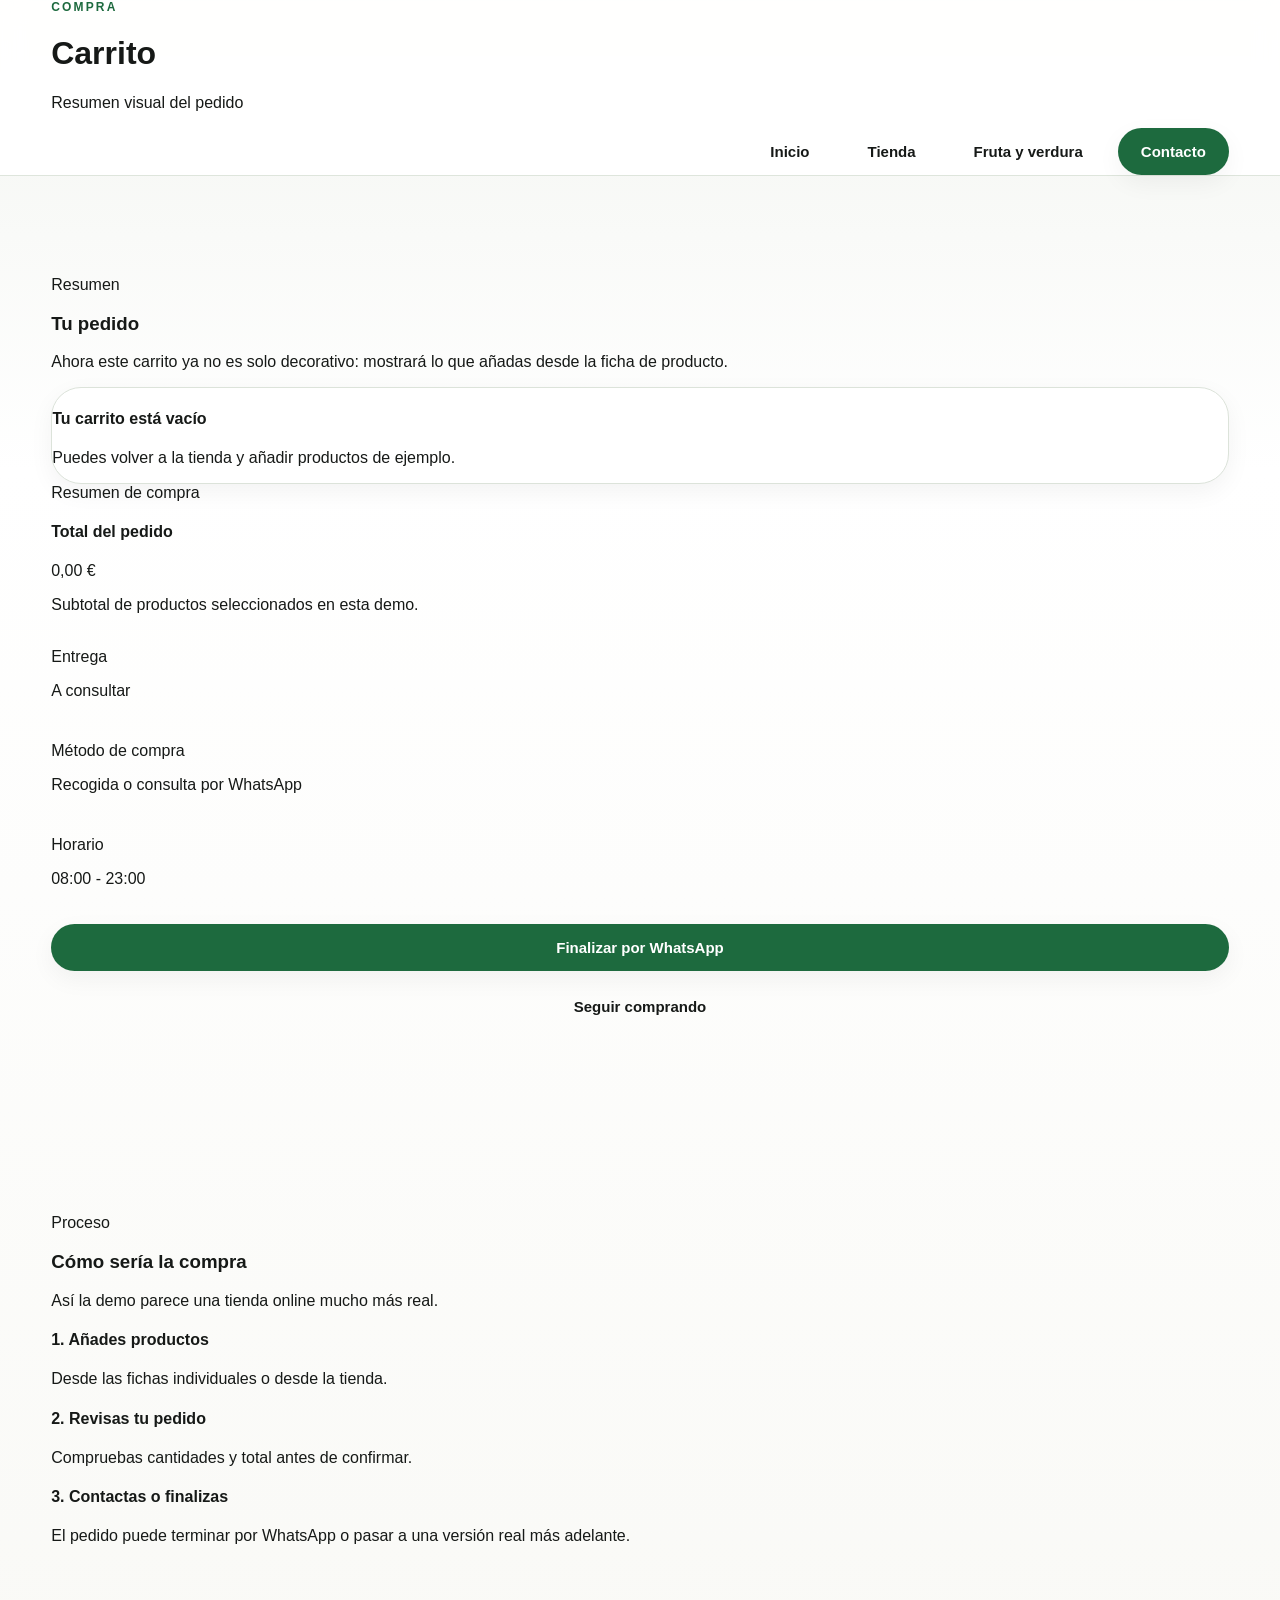
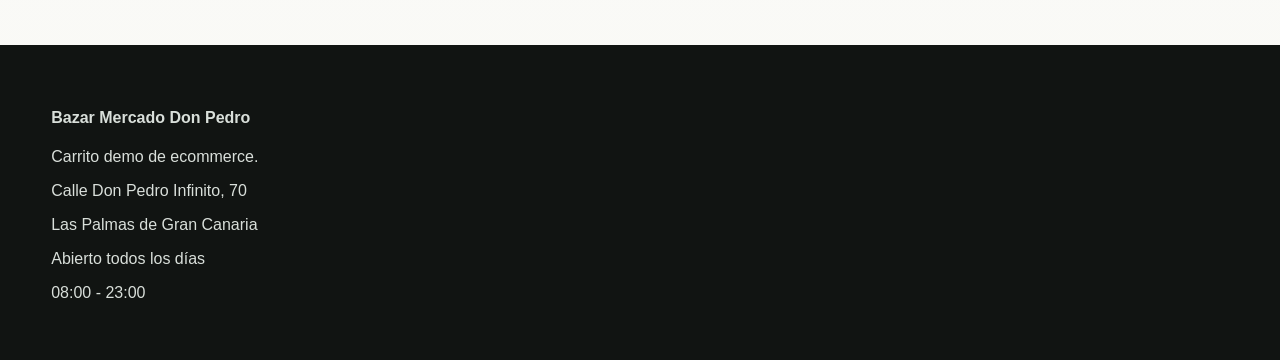
<file: carrito.html>
<!DOCTYPE html>
<html lang="es">
<head>
  <meta charset="UTF-8" />
  <meta name="viewport" content="width=device-width, initial-scale=1.0" />
  <title>Carrito | Bazar Mercado Don Pedro</title>
  <meta name="description" content="Carrito visual de compra de Bazar Mercado Don Pedro." />
  <link rel="stylesheet" href="style.css" />
</head>
<body>

  <header class="site-header">
    <div class="container header-inner">
      <div class="brand-block">
        <p class="eyebrow">Compra</p>
        <h1 class="brand-name">Carrito</h1>
        <p class="brand-subtitle">Resumen visual del pedido</p>
      </div>

      <div class="header-actions">
        <a class="btn btn-outline" href="index.html">Inicio</a>
        <a class="btn btn-outline" href="tienda.html">Tienda</a>
        <a class="btn btn-outline" href="categoria-fruta.html">Fruta y verdura</a>
        <a class="btn btn-primary" href="contacto.html">Contacto</a>
      </div>
    </div>
  </header>

  <main>
    <section class="section">
      <div class="container">
        <div class="section-heading">
          <p class="section-eyebrow">Resumen</p>
          <h3>Tu pedido</h3>
          <p>
            Ahora este carrito ya no es solo decorativo: mostrará lo que añadas desde la ficha de producto.
          </p>
        </div>

        <div class="contact-grid">
          <div id="cart-items">
            <div class="category-card">
              <h4>Cargando carrito...</h4>
              <p>En unos segundos se mostrarán aquí los productos añadidos.</p>
            </div>
          </div>

          <div>
            <div class="offer-card" style="position:sticky; top:110px;">
              <span class="offer-tag">Resumen de compra</span>
              <h4>Total del pedido</h4>
              <p class="offer-price" id="cart-total">0,00 €</p>
              <p>Subtotal de productos seleccionados en esta demo.</p>

              <div style="margin-top:18px; display:grid; gap:10px;">
                <div class="mini-card">
                  <p class="mini-card-label">Entrega</p>
                  <p class="mini-card-value">A consultar</p>
                </div>

                <div class="mini-card">
                  <p class="mini-card-label">Método de compra</p>
                  <p class="mini-card-value">Recogida o consulta por WhatsApp</p>
                </div>

                <div class="mini-card">
                  <p class="mini-card-label">Horario</p>
                  <p class="mini-card-value">08:00 - 23:00</p>
                </div>
              </div>

              <div style="margin-top:20px; display:grid; gap:12px;">
                <a class="btn btn-primary" href="https://wa.me/34928123456?text=Hola,%20quiero%20confirmar%20mi%20pedido%20del%20carrito.">
                  Finalizar por WhatsApp
                </a>
                <a class="btn btn-outline" href="tienda.html">Seguir comprando</a>
              </div>
            </div>
          </div>
        </div>
      </div>
    </section>

    <section class="section section-tinted">
      <div class="container">
        <div class="section-heading">
          <p class="section-eyebrow">Proceso</p>
          <h3>Cómo sería la compra</h3>
          <p>Así la demo parece una tienda online mucho más real.</p>
        </div>

        <div class="services-grid">
          <article class="service-card">
            <h4>1. Añades productos</h4>
            <p>Desde las fichas individuales o desde la tienda.</p>
          </article>

          <article class="service-card">
            <h4>2. Revisas tu pedido</h4>
            <p>Compruebas cantidades y total antes de confirmar.</p>
          </article>

          <article class="service-card">
            <h4>3. Contactas o finalizas</h4>
            <p>El pedido puede terminar por WhatsApp o pasar a una versión real más adelante.</p>
          </article>
        </div>
      </div>
    </section>
  </main>

  <footer class="site-footer">
    <div class="container footer-inner">
      <div>
        <h4>Bazar Mercado Don Pedro</h4>
        <p>Carrito demo de ecommerce.</p>
      </div>
      <div>
        <p>Calle Don Pedro Infinito, 70</p>
        <p>Las Palmas de Gran Canaria</p>
      </div>
      <div>
        <p>Abierto todos los días</p>
        <p>08:00 - 23:00</p>
      </div>
    </div>
  </footer>

  <script src="app.js"></script>
</body>
</html>
</file>
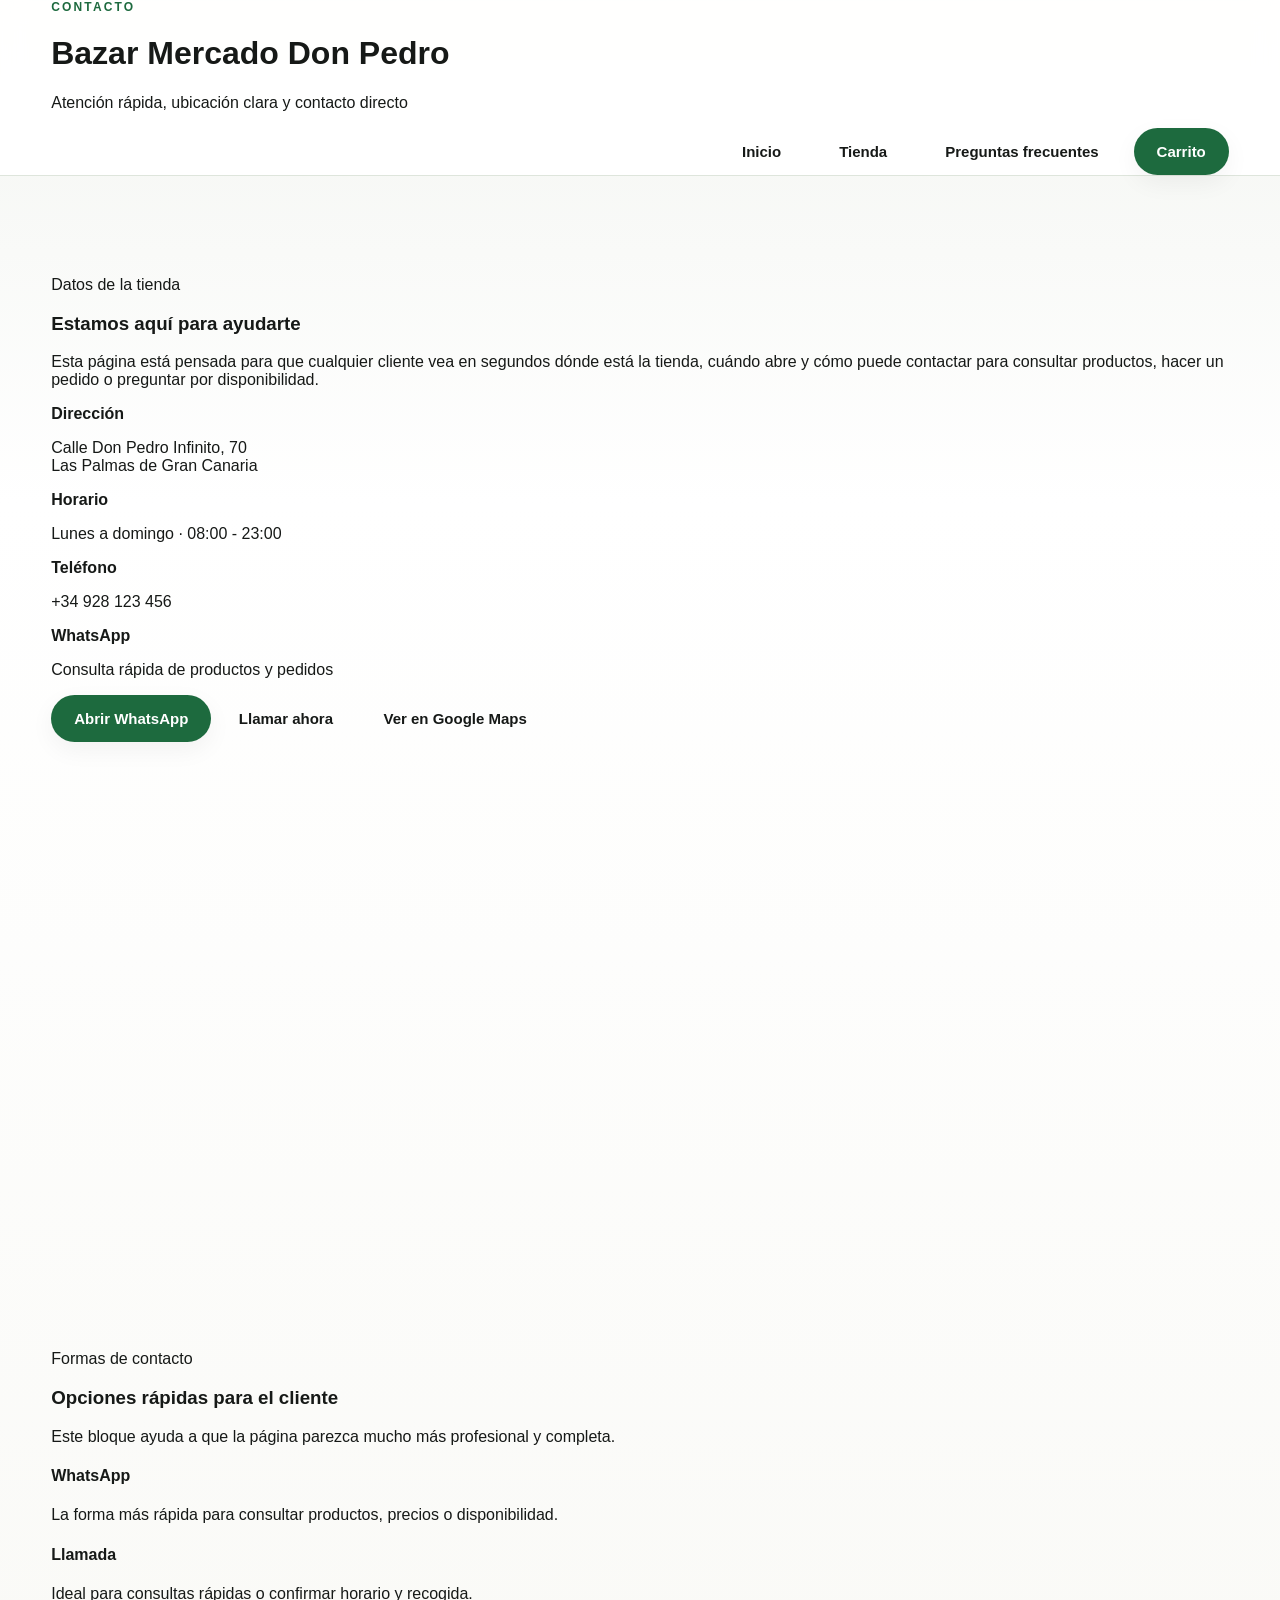
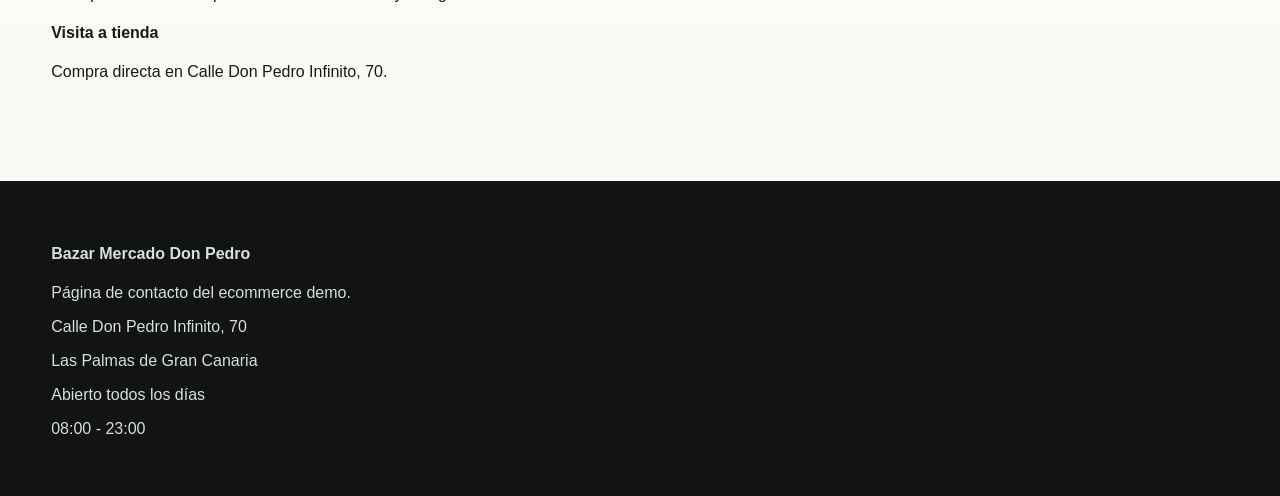
<file: contacto.html>
<!DOCTYPE html>
<html lang="es">
<head>
  <meta charset="UTF-8" />
  <meta name="viewport" content="width=device-width, initial-scale=1.0" />
  <title>Contacto | Bazar Mercado Don Pedro</title>
  <meta name="description" content="Contacto de Bazar Mercado Don Pedro. Dirección, horario, teléfono, WhatsApp y mapa." />
  <link rel="stylesheet" href="style.css" />
</head>
<body>

  <header class="site-header">
    <div class="container header-inner">
      <div class="brand-block">
        <p class="eyebrow">Contacto</p>
        <h1 class="brand-name">Bazar Mercado Don Pedro</h1>
        <p class="brand-subtitle">Atención rápida, ubicación clara y contacto directo</p>
      </div>

      <div class="header-actions">
        <a class="btn btn-outline" href="index.html">Inicio</a>
        <a class="btn btn-outline" href="tienda.html">Tienda</a>
        <a class="btn btn-outline" href="faq.html">Preguntas frecuentes</a>
        <a class="btn btn-primary" href="carrito.html">Carrito</a>
      </div>
    </div>
  </header>

  <main>
    <section class="section section-contact">
      <div class="container contact-grid">
        <div class="contact-copy">
          <p class="section-eyebrow">Datos de la tienda</p>
          <h3>Estamos aquí para ayudarte</h3>
          <p>
            Esta página está pensada para que cualquier cliente vea en segundos
            dónde está la tienda, cuándo abre y cómo puede contactar para consultar
            productos, hacer un pedido o preguntar por disponibilidad.
          </p>

          <div class="contact-box">
            <strong>Dirección</strong>
            <p>Calle Don Pedro Infinito, 70<br>Las Palmas de Gran Canaria</p>
          </div>

          <div class="contact-box">
            <strong>Horario</strong>
            <p>Lunes a domingo · 08:00 - 23:00</p>
          </div>

          <div class="contact-box">
            <strong>Teléfono</strong>
            <p>+34 928 123 456</p>
          </div>

          <div class="contact-box">
            <strong>WhatsApp</strong>
            <p>Consulta rápida de productos y pedidos</p>
          </div>

          <div class="contact-actions">
            <a class="btn btn-primary" href="https://wa.me/34928123456?text=Hola,%20quiero%20consultar%20productos%20del%20bazar">Abrir WhatsApp</a>
            <a class="btn btn-outline" href="tel:+34928123456">Llamar ahora</a>
            <a class="btn btn-soft" href="https://www.google.com/maps/search/?api=1&query=Calle+Don+Pedro+Infinito+70+Las+Palmas+de+Gran+Canaria">Ver en Google Maps</a>
          </div>
        </div>

        <div class="contact-map">
          <iframe
            src="https://www.google.com/maps?q=Calle+Don+Pedro+Infinito+70+Las+Palmas+de+Gran+Canaria&output=embed"
            width="100%"
            height="420"
            style="border:0;"
            loading="lazy"
            allowfullscreen="">
          </iframe>
        </div>
      </div>
    </section>

    <section class="section section-tinted">
      <div class="container">
        <div class="section-heading">
          <p class="section-eyebrow">Formas de contacto</p>
          <h3>Opciones rápidas para el cliente</h3>
          <p>
            Este bloque ayuda a que la página parezca mucho más profesional y completa.
          </p>
        </div>

        <div class="services-grid">
          <article class="service-card">
            <h4>WhatsApp</h4>
            <p>La forma más rápida para consultar productos, precios o disponibilidad.</p>
          </article>

          <article class="service-card">
            <h4>Llamada</h4>
            <p>Ideal para consultas rápidas o confirmar horario y recogida.</p>
          </article>

          <article class="service-card">
            <h4>Visita a tienda</h4>
            <p>Compra directa en Calle Don Pedro Infinito, 70.</p>
          </article>
        </div>
      </div>
    </section>
  </main>

  <footer class="site-footer">
    <div class="container footer-inner">
      <div>
        <h4>Bazar Mercado Don Pedro</h4>
        <p>Página de contacto del ecommerce demo.</p>
      </div>
      <div>
        <p>Calle Don Pedro Infinito, 70</p>
        <p>Las Palmas de Gran Canaria</p>
      </div>
      <div>
        <p>Abierto todos los días</p>
        <p>08:00 - 23:00</p>
      </div>
    </div>
  </footer>

</body>
</html>
</file>
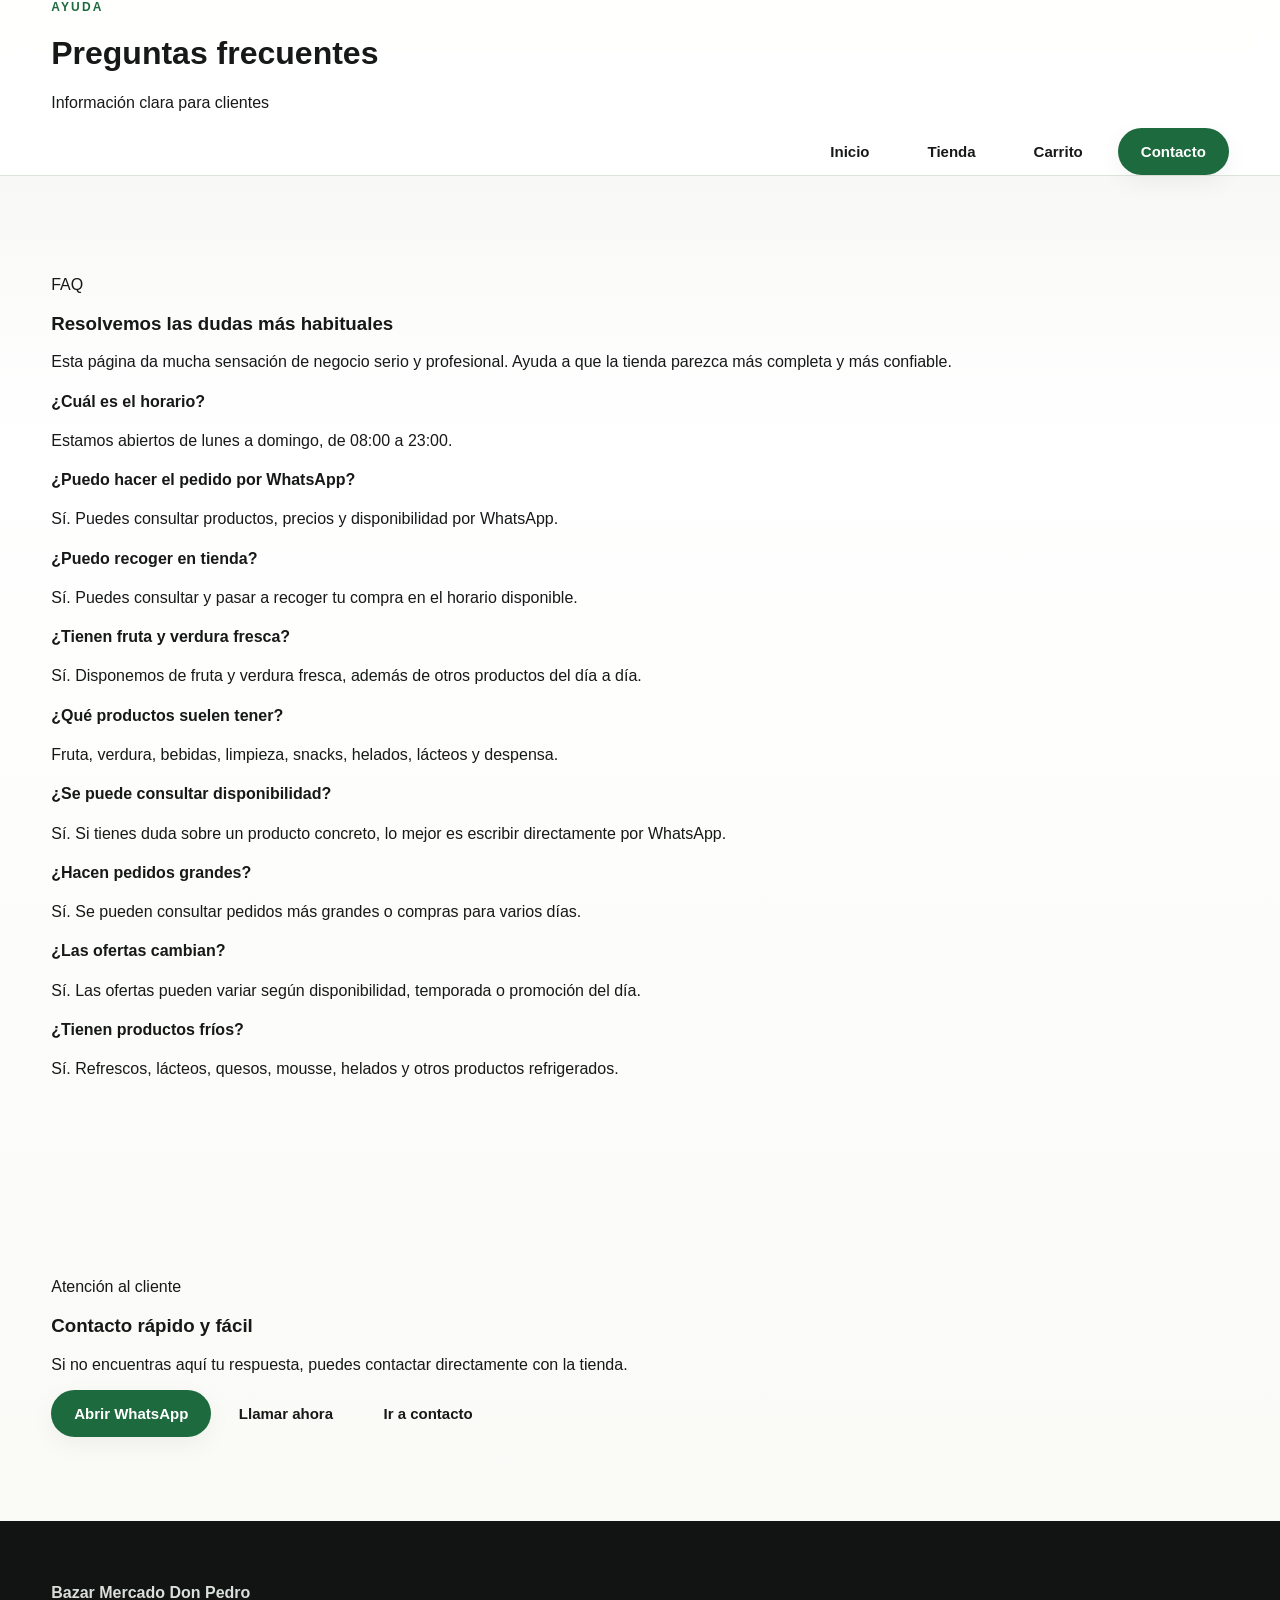
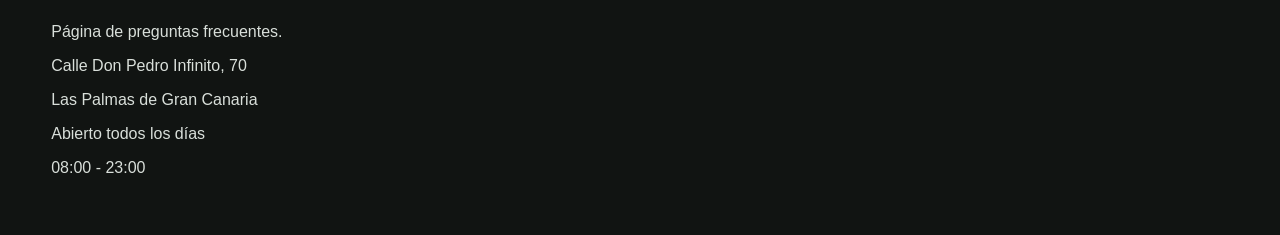
<file: faq.html>
<!DOCTYPE html>
<html lang="es">
<head>
  <meta charset="UTF-8" />
  <meta name="viewport" content="width=device-width, initial-scale=1.0" />
  <title>Preguntas frecuentes | Bazar Mercado Don Pedro</title>
  <meta name="description" content="Preguntas frecuentes de Bazar Mercado Don Pedro." />
  <link rel="stylesheet" href="style.css" />
</head>
<body>

  <header class="site-header">
    <div class="container header-inner">
      <div class="brand-block">
        <p class="eyebrow">Ayuda</p>
        <h1 class="brand-name">Preguntas frecuentes</h1>
        <p class="brand-subtitle">Información clara para clientes</p>
      </div>

      <div class="header-actions">
        <a class="btn btn-outline" href="index.html">Inicio</a>
        <a class="btn btn-outline" href="tienda.html">Tienda</a>
        <a class="btn btn-outline" href="carrito.html">Carrito</a>
        <a class="btn btn-primary" href="contacto.html">Contacto</a>
      </div>
    </div>
  </header>

  <main>
    <section class="section">
      <div class="container">
        <div class="section-heading">
          <p class="section-eyebrow">FAQ</p>
          <h3>Resolvemos las dudas más habituales</h3>
          <p>
            Esta página da mucha sensación de negocio serio y profesional.
            Ayuda a que la tienda parezca más completa y más confiable.
          </p>
        </div>

        <div class="services-grid">
          <article class="service-card">
            <h4>¿Cuál es el horario?</h4>
            <p>Estamos abiertos de lunes a domingo, de 08:00 a 23:00.</p>
          </article>

          <article class="service-card">
            <h4>¿Puedo hacer el pedido por WhatsApp?</h4>
            <p>Sí. Puedes consultar productos, precios y disponibilidad por WhatsApp.</p>
          </article>

          <article class="service-card">
            <h4>¿Puedo recoger en tienda?</h4>
            <p>Sí. Puedes consultar y pasar a recoger tu compra en el horario disponible.</p>
          </article>

          <article class="service-card">
            <h4>¿Tienen fruta y verdura fresca?</h4>
            <p>Sí. Disponemos de fruta y verdura fresca, además de otros productos del día a día.</p>
          </article>

          <article class="service-card">
            <h4>¿Qué productos suelen tener?</h4>
            <p>Fruta, verdura, bebidas, limpieza, snacks, helados, lácteos y despensa.</p>
          </article>

          <article class="service-card">
            <h4>¿Se puede consultar disponibilidad?</h4>
            <p>Sí. Si tienes duda sobre un producto concreto, lo mejor es escribir directamente por WhatsApp.</p>
          </article>

          <article class="service-card">
            <h4>¿Hacen pedidos grandes?</h4>
            <p>Sí. Se pueden consultar pedidos más grandes o compras para varios días.</p>
          </article>

          <article class="service-card">
            <h4>¿Las ofertas cambian?</h4>
            <p>Sí. Las ofertas pueden variar según disponibilidad, temporada o promoción del día.</p>
          </article>

          <article class="service-card">
            <h4>¿Tienen productos fríos?</h4>
            <p>Sí. Refrescos, lácteos, quesos, mousse, helados y otros productos refrigerados.</p>
          </article>
        </div>
      </div>
    </section>

    <section class="section section-tinted">
      <div class="container">
        <div class="section-heading">
          <p class="section-eyebrow">Atención al cliente</p>
          <h3>Contacto rápido y fácil</h3>
          <p>
            Si no encuentras aquí tu respuesta, puedes contactar directamente con la tienda.
          </p>
        </div>

        <div class="contact-actions">
          <a class="btn btn-primary" href="https://wa.me/34928123456?text=Hola,%20tengo%20una%20duda%20sobre%20la%20tienda">Abrir WhatsApp</a>
          <a class="btn btn-outline" href="tel:+34928123456">Llamar ahora</a>
          <a class="btn btn-soft" href="contacto.html">Ir a contacto</a>
        </div>
      </div>
    </section>
  </main>

  <footer class="site-footer">
    <div class="container footer-inner">
      <div>
        <h4>Bazar Mercado Don Pedro</h4>
        <p>Página de preguntas frecuentes.</p>
      </div>
      <div>
        <p>Calle Don Pedro Infinito, 70</p>
        <p>Las Palmas de Gran Canaria</p>
      </div>
      <div>
        <p>Abierto todos los días</p>
        <p>08:00 - 23:00</p>
      </div>
    </div>
  </footer>

</body>
</html>
</file>
<file: style.css>
:root {
  --bg: #f5f4ef;
  --white: #ffffff;
  --text: #161917;
  --muted: #6d756d;
  --line: #dce3da;
  --green: #1d6a3e;
  --green-dark: #165031;
  --green-soft: #e5f0e7;
  --dark: #131614;
  --shadow: 0 16px 40px rgba(20, 28, 22, 0.08);
  --shadow-soft: 0 8px 24px rgba(20, 28, 22, 0.05);
  --radius-xl: 30px;
  --radius-lg: 22px;
  --radius-md: 16px;
  --container: 1220px;
}

* {
  box-sizing: border-box;
}

html {
  scroll-behavior: smooth;
}

body {
  margin: 0;
  font-family: "Segoe UI", Inter, Arial, sans-serif;
  color: var(--text);
  background: linear-gradient(to bottom, #f3f5f1 0%, #ffffff 24%, #f8f8f4 100%);
  overflow-x: hidden;
}

img {
  width: 100%;
  display: block;
}

a {
  color: inherit;
  text-decoration: none;
}

.container {
  width: min(92%, var(--container));
  margin: 0 auto;
}

.utility-bar {
  background: #f0f4ef;
  border-bottom: 1px solid var(--line);
  font-size: 13px;
}

.utility-inner {
  min-height: 42px;
  display: flex;
  align-items: center;
  justify-content: space-between;
  gap: 16px;
  color: var(--muted);
}

.utility-left,
.utility-right {
  display: flex;
  align-items: center;
  gap: 18px;
  flex-wrap: wrap;
}

.utility-right a:hover {
  color: var(--green);
}

.site-header {
  position: sticky;
  top: 0;
  z-index: 40;
  background: rgba(255, 255, 255, 0.93);
  backdrop-filter: blur(12px);
  border-bottom: 1px solid rgba(220, 227, 218, 0.92);
}

.header-main {
  display: grid;
  grid-template-columns: 260px 1fr 300px;
  gap: 22px;
  align-items: center;
  padding: 18px 0;
}

.logo {
  display: flex;
  align-items: center;
  gap: 14px;
}

.logo-mark {
  width: 52px;
  height: 52px;
  border-radius: 18px;
  background: var(--green);
  color: #fff;
  display: grid;
  place-items: center;
  font-weight: 800;
  letter-spacing: -0.04em;
  box-shadow: var(--shadow-soft);
}

.logo-copy {
  display: flex;
  flex-direction: column;
}

.logo-copy strong {
  font-size: 20px;
  line-height: 1.05;
  letter-spacing: -0.03em;
}

.logo-copy small {
  margin-top: 4px;
  color: var(--muted);
  font-size: 13px;
}

.search-box {
  display: grid;
  grid-template-columns: 1fr auto;
  gap: 10px;
  align-items: center;
  background: var(--white);
  border: 1px solid var(--line);
  border-radius: 999px;
  padding: 8px;
  box-shadow: var(--shadow-soft);
}

.search-box input {
  border: 0;
  outline: 0;
  font-size: 15px;
  padding: 10px 14px;
  background: transparent;
  color: var(--text);
}

.search-box button {
  border: 0;
  cursor: pointer;
  border-radius: 999px;
  background: var(--green);
  color: #fff;
  font-weight: 700;
  padding: 12px 18px;
}

.header-actions {
  display: flex;
  justify-content: flex-end;
  gap: 12px;
  align-items: center;
}

.header-link {
  font-weight: 600;
  color: var(--muted);
}

.header-link:hover {
  color: var(--green);
}

.cart-pill {
  background: var(--green-soft);
  color: var(--green-dark);
  border-radius: 999px;
  padding: 10px 16px;
  display: flex;
  flex-direction: column;
  gap: 2px;
  min-width: 120px;
}

.cart-pill span {
  font-size: 12px;
  text-transform: uppercase;
  letter-spacing: 0.08em;
  font-weight: 700;
}

.cart-pill strong {
  font-size: 14px;
}

.category-nav {
  display: flex;
  gap: 12px;
  overflow-x: auto;
  padding: 0 0 16px;
  scrollbar-width: none;
}

.category-nav::-webkit-scrollbar {
  display: none;
}

.category-nav a {
  white-space: nowrap;
  padding: 12px 18px;
  border: 1px solid var(--line);
  border-radius: 999px;
  background: var(--white);
  font-weight: 600;
  color: var(--muted);
}

.category-nav a:hover {
  color: var(--green);
  border-color: #c7d7ca;
}

.hero {
  padding: 52px 0 34px;
}

.hero-grid {
  display: grid;
  grid-template-columns: 1.05fr 0.95fr;
  gap: 34px;
  align-items: center;
}

.eyebrow {
  margin: 0 0 10px;
  color: var(--green);
  font-size: 12px;
  letter-spacing: 0.18em;
  text-transform: uppercase;
  font-weight: 800;
}

.hero h1,
.section-head h2 {
  margin: 0;
  font-size: clamp(34px, 5vw, 60px);
  line-height: 0.96;
  letter-spacing: -0.05em;
}

.hero-text,
.section-head p,
.split-copy p,
.faq-item p,
.product-copy p,
.category-card-copy p {
  color: var(--muted);
}

.hero-text {
  font-size: 19px;
  margin: 18px 0 0;
  max-width: 60ch;
}

.hero-actions {
  display: flex;
  gap: 14px;
  flex-wrap: wrap;
  margin: 28px 0 20px;
}

.btn {
  display: inline-flex;
  align-items: center;
  justify-content: center;
  border-radius: 999px;
  padding: 14px 22px;
  font-size: 15px;
  font-weight: 700;
  transition: 0.2s ease;
  border: 1px solid transparent;
}

.btn:hover {
  transform: translateY(-1px);
}

.btn-primary {
  background: var(--green);
  color: #fff;
  box-shadow: var(--shadow-soft);
}

.btn-primary:hover {
  background: var(--green-dark);
}

.btn-secondary {
  background: var(--white);
  color: var(--text);
  border-color: var(--line);
}

.btn-secondary:hover {
  background: #f8f9f7;
}

.hero-badges {
  display: flex;
  gap: 10px;
  flex-wrap: wrap;
}

.hero-badges span {
  background: var(--green-soft);
  color: var(--green-dark);
  border-radius: 999px;
  padding: 10px 14px;
  font-size: 13px;
  font-weight: 700;
}

.hero-info {
  margin-top: 24px;
  display: grid;
  grid-template-columns: repeat(3, 1fr);
  gap: 14px;
}

.info-card {
  background: rgba(255, 255, 255, 0.86);
  border: 1px solid var(--line);
  border-radius: var(--radius-md);
  padding: 18px;
  box-shadow: var(--shadow-soft);
}

.info-card small {
  display: block;
  color: var(--green);
  font-size: 12px;
  text-transform: uppercase;
  letter-spacing: 0.08em;
  font-weight: 800;
  margin-bottom: 6px;
}

.info-card strong {
  font-size: 15px;
  line-height: 1.35;
}

.hero-media {
  display: grid;
  grid-template-columns: 1fr;
  gap: 16px;
}

.hero-main-image,
.hero-side-grid img {
  border-radius: var(--radius-xl);
  overflow: hidden;
  box-shadow: var(--shadow);
}

.hero-main-image img {
  height: 340px;
  object-fit: cover;
}

.hero-side-grid {
  display: grid;
  grid-template-columns: 1fr 1fr;
  gap: 16px;
}

.hero-side-grid img {
  height: 220px;
  object-fit: cover;
}

.trust-strip {
  padding: 8px 0 0;
}

.trust-grid {
  display: grid;
  grid-template-columns: repeat(4, 1fr);
  gap: 16px;
}

.trust-item {
  background: var(--white);
  border: 1px solid var(--line);
  border-radius: var(--radius-lg);
  padding: 22px;
  box-shadow: var(--shadow-soft);
}

.trust-item strong {
  display: block;
  font-size: 24px;
  letter-spacing: -0.03em;
  margin-bottom: 6px;
  color: var(--green);
}

.trust-item span {
  color: var(--muted);
}

.section {
  padding: 84px 0;
}

.section-soft {
  background: linear-gradient(to bottom, #eef4ef 0%, #f9fbf9 100%);
}

.section-dark {
  background: linear-gradient(180deg, #141715 0%, #1b1f1c 100%);
  color: #eef2ee;
}

.section-head {
  max-width: 760px;
  margin-bottom: 34px;
}

.section-head h2 {
  font-size: clamp(28px, 4vw, 46px);
  margin-top: 8px;
  margin-bottom: 12px;
}

.section-head-dark p,
.section-head-dark h2 {
  color: #eef2ee;
}

.category-cards {
  display: grid;
  grid-template-columns: repeat(4, 1fr);
  gap: 18px;
}

.category-card {
  background: var(--white);
  border: 1px solid var(--line);
  border-radius: var(--radius-xl);
  overflow: hidden;
  box-shadow: var(--shadow-soft);
}

.category-card img {
  height: 220px;
  object-fit: cover;
}

.category-card-copy {
  padding: 20px;
}

.category-card-copy h3 {
  margin: 0 0 8px;
  font-size: 24px;
  line-height: 1.05;
  letter-spacing: -0.03em;
}

.category-card-copy span {
  display: inline-block;
  margin-top: 14px;
  color: var(--green);
  font-size: 13px;
  font-weight: 800;
  text-transform: uppercase;
  letter-spacing: 0.08em;
}

.product-grid {
  display: grid;
  grid-template-columns: repeat(4, 1fr);
  gap: 18px;
}

.product-card {
  background: var(--white);
  border: 1px solid var(--line);
  border-radius: var(--radius-xl);
  overflow: hidden;
  box-shadow: var(--shadow-soft);
}

.product-card img {
  height: 220px;
  object-fit: cover;
}

.product-copy {
  padding: 20px;
}

.product-copy h3 {
  margin: 0 0 8px;
  font-size: 22px;
  letter-spacing: -0.03em;
}

.product-tag {
  position: absolute;
  margin: 16px;
  z-index: 2;
  background: var(--green-soft);
  color: var(--green-dark);
  padding: 8px 12px;
  border-radius: 999px;
  font-size: 12px;
  font-weight: 800;
  letter-spacing: 0.08em;
  text-transform: uppercase;
}

.product-card {
  position: relative;
}

.product-bottom {
  margin-top: 18px;
  display: flex;
  align-items: center;
  justify-content: space-between;
  gap: 12px;
}

.product-bottom strong {
  font-size: 24px;
  letter-spacing: -0.03em;
  color: var(--green);
}

.product-bottom a {
  color: var(--green);
  font-weight: 700;
}

.split-section {
  display: grid;
  grid-template-columns: 1.02fr 0.98fr;
  gap: 28px;
  align-items: start;
}

.split-copy h2 {
  font-size: clamp(28px, 4vw, 44px);
  line-height: 1.02;
  margin: 8px 0 12px;
  letter-spacing: -0.04em;
}

.feature-list {
  margin-top: 24px;
  display: grid;
  gap: 14px;
}

.feature-item {
  background: var(--white);
  border: 1px solid var(--line);
  border-radius: var(--radius-lg);
  padding: 18px 20px;
  box-shadow: var(--shadow-soft);
}

.feature-item strong {
  display: block;
  margin-bottom: 6px;
}

.split-panel {
  display: grid;
  gap: 18px;
}

.panel-card {
  background: var(--white);
  border: 1px solid var(--line);
  border-radius: var(--radius-xl);
  padding: 24px;
  box-shadow: var(--shadow-soft);
}

.panel-card h3,
.best-card h3 {
  margin-top: 0;
  margin-bottom: 14px;
  font-size: 24px;
  letter-spacing: -0.03em;
}

.panel-card ol {
  margin: 0;
  padding-left: 18px;
  color: var(--muted);
}

.panel-card li + li {
  margin-top: 10px;
}

.panel-card-dark {
  background: var(--dark);
  color: #eef2ee;
  border-color: rgba(255,255,255,0.08);
}

.review-stars {
  font-size: 24px;
  letter-spacing: 0.08em;
  color: #f4c85f;
  margin-bottom: 14px;
}

.panel-card-dark p {
  color: #d5ddd7;
}

.best-sellers {
  display: grid;
  grid-template-columns: repeat(4, 1fr);
  gap: 18px;
}

.best-card {
  background: rgba(255,255,255,0.06);
  border: 1px solid rgba(255,255,255,0.08);
  border-radius: var(--radius-xl);
  padding: 22px;
}

.best-card ul {
  list-style: none;
  padding: 0;
  margin: 0;
}

.best-card li {
  padding: 10px 0;
  border-bottom: 1px solid rgba(255,255,255,0.08);
}

.best-card li:last-child {
  border-bottom: 0;
}

.faq-preview {
  display: grid;
  gap: 14px;
}

.faq-item {
  background: var(--white);
  border: 1px solid var(--line);
  border-radius: var(--radius-lg);
  padding: 22px;
  box-shadow: var(--shadow-soft);
}

.faq-item strong {
  display: block;
  margin-bottom: 8px;
  font-size: 18px;
}

.center-cta {
  margin-top: 28px;
}

.site-footer {
  background: #111412;
  color: #d9dfda;
  padding: 42px 0;
}

.footer-grid {
  display: grid;
  grid-template-columns: 1.2fr 1fr 1fr 1fr;
  gap: 24px;
}

.footer-grid h3,
.footer-grid h4 {
  margin-top: 0;
  color: #fff;
}

.footer-grid a,
.footer-grid p {
  display: block;
  margin: 8px 0;
  color: #d9dfda;
}

.footer-grid a:hover {
  color: #fff;
}

@media (max-width: 1200px) {
  .header-main {
    grid-template-columns: 1fr;
  }

  .product-grid,
  .category-cards,
  .trust-grid,
  .best-sellers {
    grid-template-columns: repeat(2, 1fr);
  }

  .hero-grid,
  .split-section,
  .footer-grid {
    grid-template-columns: 1fr;
  }
}

@media (max-width: 760px) {
  .site-header {
    position: static;
  }

  .utility-inner {
    flex-direction: column;
    align-items: flex-start;
    padding: 10px 0;
  }

  .header-main {
    padding: 16px 0;
    gap: 16px;
  }

  .logo-copy strong {
    font-size: 18px;
  }

  .search-box {
    grid-template-columns: 1fr;
    border-radius: 22px;
  }

  .search-box button {
    width: 100%;
  }

  .header-actions {
    justify-content: flex-start;
    flex-wrap: wrap;
  }

  .cart-pill {
    min-width: 0;
  }

  .category-nav {
    padding-bottom: 14px;
  }

  .hero {
    padding: 30px 0 24px;
  }

  .hero h1 {
    font-size: 40px;
  }

  .hero-text {
    font-size: 18px;
  }

  .hero-info,
  .trust-grid,
  .category-cards,
  .product-grid,
  .best-sellers {
    grid-template-columns: 1fr;
  }

  .hero-side-grid {
    grid-template-columns: 1fr;
  }

  .hero-main-image img,
  .hero-side-grid img,
  .category-card img,
  .product-card img {
    height: 220px;
  }

  .section {
    padding: 60px 0;
  }

  .btn {
    width: auto;
    padding: 13px 18px;
  }
}
</file>
